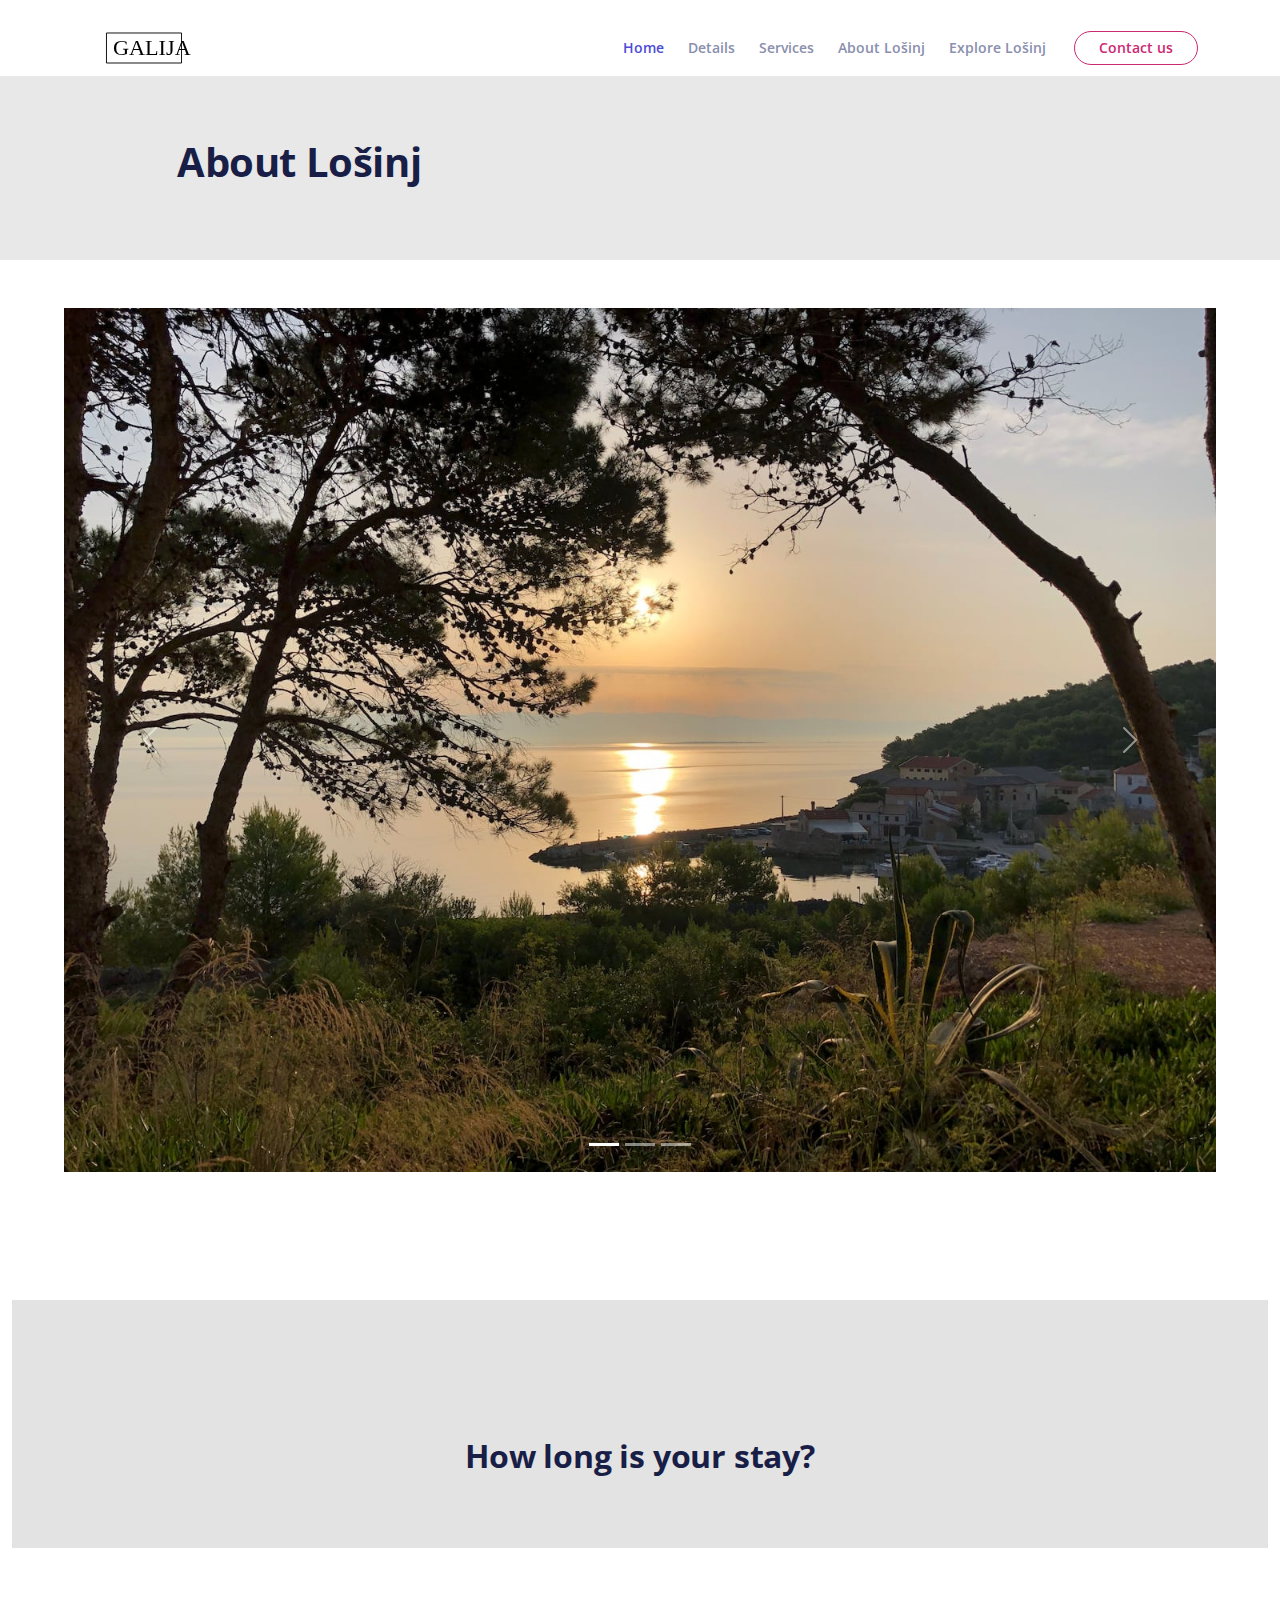
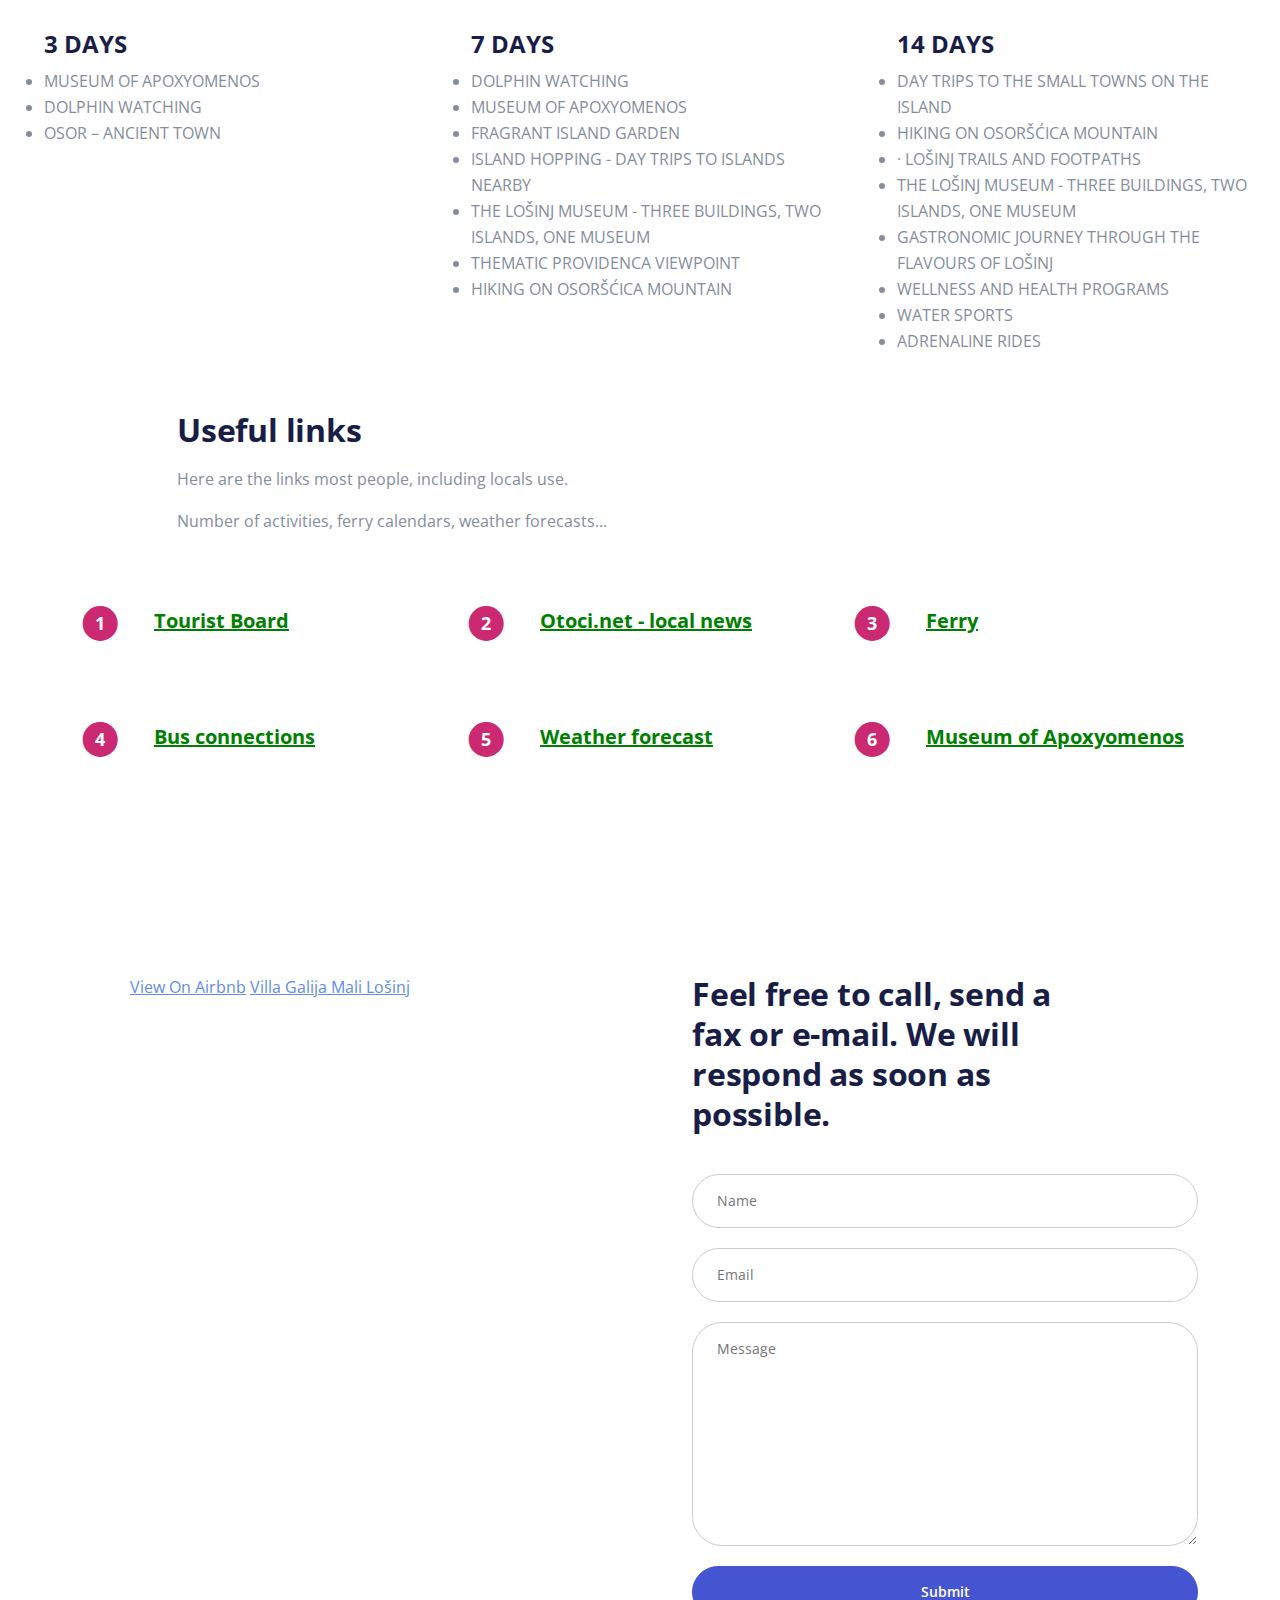
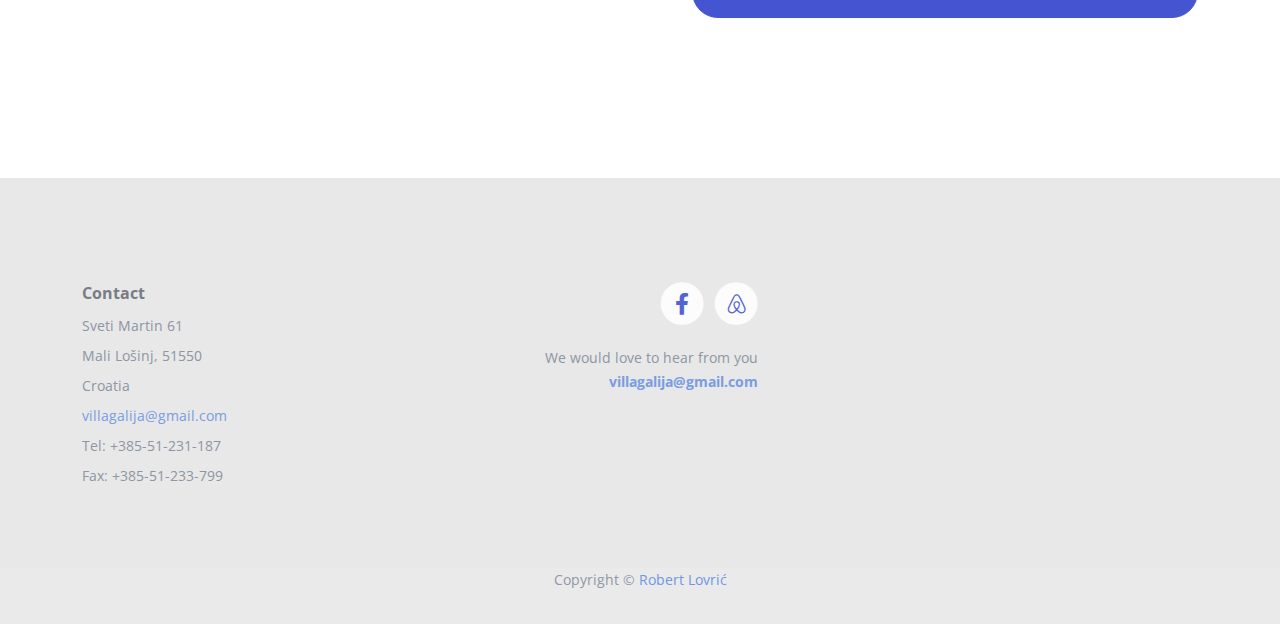
<file: losinj.html>
<!DOCTYPE html>
<html lang="en">

<head>
    <meta charset="utf-8">
    <meta name="viewport" content="width=device-width, initial-scale=1, shrink-to-fit=no">

    <title>About Lošinj | Villa Galija</title>

    <link href="https://fonts.googleapis.com/css2?family=Open+Sans:ital,wght@0,400;0,600;0,700;1,400&display=swap"
        rel="stylesheet">
    <link href="css/bootstrap.min.css" rel="stylesheet">
    <link href="css/fontawesome-all.min.css" rel="stylesheet">
    <link href="css/swiper.css" rel="stylesheet">
    <link href="css/styles.css" rel="stylesheet">


    <link rel="icon" href="images/favicon.png">
</head>

<body>


    <nav id="navbar" class="navbar navbar-expand-lg fixed-top navbar-light" aria-label="Main navigation">
        <div class="container">


            <a class="navbar-brand logo-image" href="index.html"><img src="images/logo.svg" alt="alternative"></a>


            <button class="navbar-toggler p-0 border-0" type="button" id="navbarSideCollapse"
                aria-label="Toggle navigation">
                <span class="navbar-toggler-icon"></span>
            </button>

            <div class="navbar-collapse offcanvas-collapse" id="navbarsExampleDefault">
                <ul class="navbar-nav ms-auto navbar-nav-scroll">
                    <li class="nav-item">
                        <a class="nav-link active" aria-current="page" href="index.html#header">Home</a>
                    </li>
                    <li class="nav-item">
                        <a class="nav-link" href="index.html#details">Details</a>
                    </li>
                    <li class="nav-item">
                        <a class="nav-link" href="index.html#services">Services</a>
                    </li>
                    <li class="nav-item">
                        <a class="nav-link" href="index.html#about">About Lošinj</a>
                    </li>
                    <li class="nav-item">
                        <a class="nav-link" href="losinj.html">Explore Lošinj</a>
                    </li>
                </ul>
                <span class="nav-item">
                    <a class="btn-outline-sm" href="#contact">Contact us</a>
                </span>
            </div>
        </div>
    </nav>


    <header class="ex-header bg-gray">
        <div class="container">
            <div class="row">
                <div class="col-xl-10 offset-xl-1">
                    <h1>About Lošinj</h1>
                </div>
            </div>
        </div>
    </header>

    <div class="ex-basic-1 pt-5 pb-5 align-items-center">
        <div id="carouselExampleIndicators" class="carousel slide" data-bs-ride="carousel">
            <div class="carousel-indicators">
                <button type="button" data-bs-target="#carouselExampleIndicators" data-bs-slide-to="0" class="active"
                    aria-current="true" aria-label="Slide 1"></button>
                <button type="button" data-bs-target="#carouselExampleIndicators" data-bs-slide-to="1"
                    aria-label="Slide 2"></button>
                <button type="button" data-bs-target="#carouselExampleIndicators" data-bs-slide-to="2"
                    aria-label="Slide 3"></button>
            </div>
            <div class="carousel-inner">
                <div class="carousel-item active">
                    <img src="images/carousel1.jpg" class="d-block w-100" alt="...">
                </div>
                <div class="carousel-item">
                    <img src="images/carousel2.jpg" class="d-block w-100" alt="...">
                </div>
                <div class="carousel-item">
                    <img src="images/carousel3.jpg" class="d-block w-100" alt="...">
                </div>
            </div>
            <button class="carousel-control-prev" type="button" data-bs-target="#carouselExampleIndicators"
                data-bs-slide="prev">
                <span class="carousel-control-prev-icon" aria-hidden="true"></span>
                <span class="visually-hidden">Previous</span>
            </button>
            <button class="carousel-control-next" type="button" data-bs-target="#carouselExampleIndicators"
                data-bs-slide="next">
                <span class="carousel-control-next-icon" aria-hidden="true"></span>
                <span class="visually-hidden">Next</span>
            </button>
        </div>
    </div>


    <div class="container-fluid offset-xl-1">
        <div class="ex-header header-losinj">
            <h2> How long is your stay?</h2>
        </div>
        <div class="row">
            <div class="col-sm-4 ">
                <ul>
                    <h4>3 DAYS</h4>
                    <li>MUSEUM OF APOXYOMENOS</li>
                    <li> DOLPHIN WATCHING</li>
                    <li>OSOR – ANCIENT TOWN </li>
                </ul>
            </div>
            <div class="col-sm-4">
                <ul>
                    <h4>7 DAYS</h4>
                    <li> DOLPHIN WATCHING</li>
                    <li>MUSEUM OF APOXYOMENOS</li>
                    <li> FRAGRANT ISLAND GARDEN</li>
                    <li>ISLAND HOPPING - DAY TRIPS TO
                        ISLANDS NEARBY</li>
                    <li>THE LOŠINJ MUSEUM - THREE
                        BUILDINGS, TWO ISLANDS,
                        ONE MUSEUM </li>
                    <li>THEMATIC PROVIDENCA VIEWPOINT </li>
                    <li> HIKING
                        ON OSORŠĆICA MOUNTAIN</li>
                </ul>
            </div>
            <div class="col-sm-4">
                <ul>
                    <h4>14 DAYS</h4>
                    <li> DAY TRIPS TO THE SMALL
                        TOWNS ON THE ISLAND </li>
                    <li> HIKING
                        ON OSORŠĆICA MOUNTAIN</li>
                    <li>· LOŠINJ TRAILS
                        AND FOOTPATHS </li>
                    <li>THE LOŠINJ MUSEUM - THREE
                        BUILDINGS, TWO ISLANDS, ONE
                        MUSEUM</li>
                    <li>GASTRONOMIC JOURNEY THROUGH
                        THE FLAVOURS OF LOŠINJ </li>
                    <li>WELLNESS AND HEALTH PROGRAMS</li>
                    <li>WATER SPORTS</li>
                    <li>ADRENALINE RIDES
                    </li>
                </ul>
            </div>
        </div>

    </div>


    <div class="ex-basic-1 pt-4">
        <div class="container">
            <div class="row">
                <div class="col-xl-10 offset-xl-1">
                    <h2 class="mb-3">Useful links</h2>
                    <p>Here are the links most people, including locals use.</p>
                    <p class="mb-4">Number of activities, ferry calendars, weather forecasts...</p>
                </div>
            </div>
        </div>
    </div>

    <div class="ex-cards-1 pt-3 pb-3">
        <div class="container">
            <div class="row">
                <div class="col-lg-12">


                    <div class="card">
                        <ul class="list-unstyled">
                            <li class="d-flex">
                                <span class="fa-stack">
                                    <span class="fas fa-circle fa-stack-2x"></span>
                                    <span class="fa-stack-1x">1</span>
                                </span>
                                <div class="flex-grow-1">
                                    <h5><a href="https://www.visitlosinj.hr/">Tourist Board</a></h5>
                                </div>
                            </li>
                        </ul>
                    </div>

                    <div class="card">
                        <ul class="list-unstyled">
                            <li class="d-flex">
                                <span class="fa-stack">
                                    <span class="fas fa-circle fa-stack-2x"></span>
                                    <span class="fa-stack-1x">2</span>
                                </span>
                                <div class="flex-grow-1">
                                    <h5><a href="https://www.otoci.net/">Otoci.net - local news</a></h5>
                                </div>
                            </li>
                        </ul>
                    </div>
                    <div class="card">
                        <ul class="list-unstyled">
                            <li class="d-flex">
                                <span class="fa-stack">
                                    <span class="fas fa-circle fa-stack-2x"></span>
                                    <span class="fa-stack-1x">3</span>
                                </span>
                                <div class="flex-grow-1">
                                    <h5><a href="https://www.jadrolinija.hr/en/ferry-croatia">Ferry</a></h5>
                                </div>
                            </li>
                        </ul>
                    </div>
                </div>
            </div>
            <div class="row">
                <div class="col-lg-12">


                    <div class="card">
                        <ul class="list-unstyled">
                            <li class="d-flex">
                                <span class="fa-stack">
                                    <span class="fas fa-circle fa-stack-2x"></span>
                                    <span class="fa-stack-1x">4</span>
                                </span>
                                <div class="flex-grow-1">
                                    <h5><a href="https://www.arriva.com.hr/en-us/home">Bus connections</a></h5>
                                </div>
                            </li>
                        </ul>
                    </div> <!-- end of card -->
                    <!-- end of card -->

                    <!-- Card -->
                    <div class="card">
                        <ul class="list-unstyled">
                            <li class="d-flex">
                                <span class="fa-stack">
                                    <span class="fas fa-circle fa-stack-2x"></span>
                                    <span class="fa-stack-1x">5</span>
                                </span>
                                <div class="flex-grow-1">
                                    <h5><a href="https://meteo.hr/index_en.php">Weather forecast</a></h5>
                                </div>
                            </li>
                        </ul>
                    </div>

                    <div class="card">
                        <ul class="list-unstyled">
                            <li class="d-flex">
                                <span class="fa-stack">
                                    <span class="fas fa-circle fa-stack-2x"></span>
                                    <span class="fa-stack-1x">6</span>
                                </span>
                                <div class="flex-grow-1">
                                    <h5><a href="https://www.muzejapoksiomena.hr/en/">Museum of Apoxyomenos</a></h5>
                                </div>
                            </li>
                        </ul>
                    </div>
                </div>
            </div>
        </div>
    </div>

    <div id="contact" class="form-1">
        <div class="container">
            <div class="row">
                <div class="col-lg-6">
                    <div class="image-container">
                        <div class="airbnb-embed-frame" data-id="37508622" data-view="home"
                            style="width:450px;height:300px;margin:auto">
                            <a
                                href="https://www.airbnb.com/rooms/37508622?guests=1&amp;adults=1&amp;s=66&amp;unique_share_id=423b7d10-517b-4244-a69e-74ad62d87468&amp;source=embed_widget">View
                                On Airbnb</a>
                            <a href="https://www.airbnb.com/rooms/37508622?guests=1&amp;adults=1&amp;s=66&amp;unique_share_id=423b7d10-517b-4244-a69e-74ad62d87468&amp;source=embed_widget"
                                rel="nofollow">Villa Galija Mali Lošinj</a>
                            <script async="" src="https://www.airbnb.com/embeddable/airbnb_jssdk"></script>
                        </div>
                    </div>
                </div>
                <div class="col-lg-6">
                    <div class="text-container">
                        <h2>Feel free to call, send a fax or e-mail. We will respond as soon as possible.</h2>

                        <form>
                            <div class="form-group">
                                <input type="text" class="form-control-input" placeholder="Name" required>
                            </div>
                            <div class="form-group">
                                <input type="email" class="form-control-input" placeholder="Email" required>
                            </div>
                            <div class="form-group">
                                <textarea class="form-control-textarea" placeholder="Message" required></textarea>
                            </div>
                            <div class="form-group">
                                <button type="submit" class="form-control-submit-button">Submit</button>
                            </div>
                        </form>

                    </div>
                </div>
            </div>
        </div>
    </div>



        <div class="footer bg-gray">
            <div class="container">
                <div class="row">
                    <div class="col-lg-12">
                        <div class="footer-col first">
                            <h6>Contact</h6>
                            <ul class="list-unstyled li-space-lg p-small">
                                <li>Sveti Martin 61</li>
                                <li>Mali Lošinj, 51550</li>
                                <li>Croatia</li>
                                <li><a href="mailto:villagalija@gmail.com">villagalija@gmail.com</a></li>
                                <li>Tel: +385-51-231-187</li>
                                <li>Fax: +385-51-233-799</li>
                            </ul>

                        </div>
                        <div class="footer-col third">
                            <span class="fa-stack">
                                <a href="https://www.facebook.com/vilagalija">
                                    <i class="fas fa-circle fa-stack-2x"></i>
                                    <i class="fab fa-facebook-f fa-stack-1x"></i>
                                </a>
                            </span>

                            <span class="fa-stack">
                                <a href="https://www.facebook.com/vilagalija">
                                    <i class="fas fa-circle fa-stack-2x"></i>
                                    <i class="fab fa-airbnb fa-stack-1x"></i>
                                </a>
                            </span>
                            <p class="p-small">We would love to hear from you <a
                                    href="mailto:villagalija@gmail.com"><strong>villagalija@gmail.com</strong></a></p>
                        </div>
                    </div>
                </div>
            </div>
        </div>



        <div class="copyright bg-gray">
            <div class="container">
                <div class="row">
                    <div class="col-lg-12">
                        <p class="p-small">Copyright © <a href="https://github.com/senseji/">Robert Lovrić</a></p>
                    </div>
                </div>
            </div>
        </div>



        <button onclick="topFunction()" id="myBtn">
            <img src="images/up-arrow.png" alt="alternative">
        </button>

        <script src="js/bootstrap.min.js"></script>
        <script src="js/swiper.min.js"></script>
        <script src="js/scripts.js"></script>
</body>

</html>
</file>
<file: css/styles.css>
body,
html {
    width: 100%;
	height: 100%;
}

body, p {
	color: #858d9c; 
	font: 400 1rem/1.625rem "Open Sans", sans-serif;
}

h1 {
	color: #191e47;
	font-weight: 700;
	font-size: 2.5rem;
	line-height: 3.25rem;
	letter-spacing: -0.4px;
}

h2 {
	color: #191e47;
	font-weight: 700;
	font-size: 2rem;
	line-height: 2.5rem;
	letter-spacing: -0.2px;
}

h3 {
	color: #191e47;
	font-weight: 700;
	font-size: 1.75rem;
	line-height: 2.25rem;
	letter-spacing: -0.2px;
}

h4 {
	color: #191e47;
	font-weight: 700;
	font-size: 1.5rem;
	line-height: 2rem;
}

h5 {
	color: #191e47;
	font-weight: 700;
	font-size: 1.25rem;
	line-height: 1.625rem;
}

h6 {
	color: #191e47;
	font-weight: 700;
	font-size: 1rem;
	line-height: 1.375rem;
}

.p-large {
	font-size: 1.125rem;
	line-height: 1.75rem;
}

.p-small {
	font-size: 0.875rem;
	line-height: 1.5rem;
}

.testimonial-text {
	font-style: italic;
}

.testimonial-author {
	font-weight: 700;
	font-size: 1.25rem;
	line-height: 1.75rem;
}

.li-space-lg li {
	margin-bottom: 0.5rem;
}

a {
	color: #618ce2;
	text-decoration: underline;
}

a:hover {
	color: #6c717b;
	text-decoration: underline;
}

.no-line {
	text-decoration: none;
}

.no-line:hover {
	text-decoration: none;
}

.blue {
	color: #4555d2;
}

.bg-gray {
	background-color: hsl(0, 0%, 91%);
}

.btn-solid-reg {
	display: inline-block;
	padding: 1.375rem 2.25rem 1.375rem 2.25rem;
	border: 1px solid #4555d2;
	border-radius: 30px;
	background-color: #4555d2;
	color: #ffffff;
	font-weight: 600;
	font-size: 0.875rem;
	line-height: 0;
	text-decoration: none;
	transition: all 0.2s;
}

.btn-solid-reg:hover {
	background-color: transparent;
	color: #4555d2; /* needs to stay here because of the color property of a tag */
	text-decoration: none;
}

.btn-solid-lg {
	display: inline-block;
	padding: 1.625rem 2.625rem 1.625rem 2.625rem;
	border: 1px solid #4555d2;
	border-radius: 30px;
	background-color: #4555d2;
	color: #ffffff;
	font-weight: 600;
	font-size: 0.875rem;
	line-height: 0;
	text-decoration: none;
	transition: all 0.2s;
}

.btn-solid-lg:hover {
	background-color: transparent;
	color: #4555d2; /* needs to stay here because of the color property of a tag */
	text-decoration: none;
}

.btn-outline-reg {
	display: inline-block;
	padding: 1.375rem 2.25rem 1.375rem 2.25rem;
	border: 1px solid #cc2973;
	border-radius: 30px;
	background-color: transparent;
	color: #cc2973;
	font-weight: 600;
	font-size: 0.875rem;
	line-height: 0;
	text-decoration: none;
	transition: all 0.2s;
}

.btn-outline-reg:hover {
	background-color: #cc2973;
	color: #ffffff;
	text-decoration: none;
}

.btn-outline-lg {
	display: inline-block;
	padding: 1.625rem 2.625rem 1.625rem 2.625rem;
	border: 1px solid #cc2973;
	border-radius: 30px;
	background-color: transparent;
	color: #cc2973;
	font-weight: 600;
	font-size: 0.875rem;
	line-height: 0;
	text-decoration: none;
	transition: all 0.2s;
}

.btn-outline-lg:hover {
	background-color: #cc2973;
	color: #ffffff;
	text-decoration: none;
}

.btn-outline-sm {
	display: inline-block;
	padding: 1rem 1.5rem 1rem 1.5rem;
	border: 1px solid #cc2973;
	border-radius: 30px;
	background-color: transparent;
	color: #cc2973;
	font-weight: 600;
	font-size: 0.875rem;
	line-height: 0;
	text-decoration: none;
	transition: all 0.2s;
}

.btn-outline-sm:hover {
	background-color: #cc2973;
	color: #ffffff;
	text-decoration: none;
}

.form-group {
	position: relative;
	margin-bottom: 1.25rem;
}

.form-control-input,
.form-control-textarea {
	width: 100%;
	padding-top: 0.875rem;
	padding-bottom: 0.875rem;
	padding-left: 1.5rem;
	border: 1px solid #cbcbd1;
	border-radius: 30px;
	background-color: #ffffff;
	font-size: 0.875rem;
	line-height: 1.5rem;
	-webkit-appearance: none; /* removes inner shadow on form inputs on ios safari */
}

.form-control-textarea {
	display: block;
	height: 14rem; /* used instead of html rows to normalize height between Chrome and IE/FF */
}

.form-control-input:focus,
.form-control-textarea:focus {
	border: 1px solid #a1a1a1;
	outline: none; /* Removes blue border on focus */
}

.form-control-input:hover,
.form-control-textarea:hover {
	border: 1px solid #a1a1a1;
}

.form-control-submit-button {
	display: inline-block;
	width: 100%;
	height: 3.25rem;
	border: 1px solid #4555d2;
	border-radius: 30px;
	background-color: #4555d2;
	color: #ffffff;
	font-weight: 600;
	font-size: 0.875rem;
	line-height: 0;
	cursor: pointer;
	transition: all 0.2s;
}

.form-control-submit-button:hover {
	border: 1px solid #4555d2;
	background-color: transparent;
	color: #4555d2;
}


/**********************/
/*     Navigation     */
/**********************/
.navbar {
	background-color: #ffffff;
	font-weight: 600;
	font-size: 0.875rem;
	line-height: 0.875rem;
	box-shadow: 0 2px 6px 0 rgba(0, 0, 0, 0.05);
}

.navbar .navbar-brand {
	padding-top: 0.25rem;
	padding-bottom: 0.25rem;
}

.navbar .logo-image img {
    width: 124px;
	height: 32px;
}

.navbar .logo-text {
	color: #191e47;
	font-weight: 700;
	font-size: 1.875rem;
	line-height: 1rem;
	text-decoration: none;
}

.offcanvas-collapse {
	position: fixed;
	top: 3.25rem; /* adjusts the height between the top of the page and the offcanvas menu */
	bottom: 0;
	left: 100%;
	width: 100%;
	padding-right: 1rem;
	padding-left: 1rem;
	overflow-y: auto;
	visibility: hidden;
	background-color: #ffffff;
	transition: visibility .3s ease-in-out, -webkit-transform .3s ease-in-out;
	transition: transform .3s ease-in-out, visibility .3s ease-in-out;
	transition: transform .3s ease-in-out, visibility .3s ease-in-out, -webkit-transform .3s ease-in-out;
}

.offcanvas-collapse.open {
	visibility: visible;
	-webkit-transform: translateX(-100%);
	transform: translateX(-100%);
}

.navbar .navbar-nav {
	margin-top: 0.75rem;
	margin-bottom: 0.5rem;
}

.navbar .nav-item .nav-link {
	padding-top: 0.625rem;
	padding-bottom: 0.625rem;
	color: #8a8fad;
	text-decoration: none;
	transition: all 0.2s ease;
}

.navbar .nav-item.dropdown.show .nav-link,
.navbar .nav-item .nav-link:hover,
.navbar .nav-item .nav-link.active {
	color: #4c4cd6;
}

/* Dropdown Menu */
.navbar .dropdown .dropdown-menu {
	animation: fadeDropdown 0.2s; /* required for the fade animation */
}

@keyframes fadeDropdown {
    0% {
        opacity: 0;
    }

    100% {
        opacity: 1;
	}
}

.navbar .dropdown-menu {
	margin-top: 0.25rem;
	margin-bottom: 0.25rem;
	border: none;
	background-color: #ffffff;
}

.navbar .dropdown-item {
	padding-top: 0.625rem;
	padding-bottom: 0.625rem;
	color: #191e47;
	font-weight: 600;
	font-size: 0.875rem;
	line-height: 0.875rem;
	text-decoration: none;
}

.navbar .dropdown-item:hover {
	background-color: #ffffff;
	color: #4555d2;
}

.navbar .dropdown-divider {
	width: 100%;
	height: 1px;
	margin: 0.5rem auto 0.5rem auto;
	border: none;
	background-color: #efefef;
}
/* end of dropdown menu */

.navbar .navbar-toggler {
	padding: 0;
	border: none;
	font-size: 1.25rem;
}


/*****************/
/*    Header     */
/*****************/
.header {
	position: relative;
	overflow: hidden;
	padding-top: 8rem;
	padding-bottom: 4em;
	background-color: hsl(0, 0%, 100%);
	text-align: center;
}


.header div[class*="col"] {  
	/* selects all elements which have classes starting with col */
	/* needed so that the absolute positioned decoration stays behind */
	position: relative;
}

.header .h1-large {
	margin-bottom: 1.75rem;
	font-size: 3rem;
	line-height: 3.5rem;
}

.header .p-large {
	margin-bottom: 2.25rem;
}

.header .btn-solid-lg,
.header .btn-outline-lg {
	margin-right: 0.25rem;
	margin-bottom: 1.25rem;
	margin-left: 0.25rem;
}

.header .image-container {
	margin-top: 5rem;
}

/************************/
/*     Introduction     */
/************************/
.basic-1 {
	padding-top: 9.25rem;
	padding-bottom: 8.75rem;
}

.basic-1 h2 {
	margin-bottom: 1.75rem;
}


/*********************/
/*     Details 1     */
/*********************/


.basic-2 div[class*="col"] {  
	/* selects all elements which have classes starting with col */
	/* needed so that the absolute positioned decoration stays behind */
	position: relative;
}

.basic-2 .image-container {
	margin-bottom: 5rem;
}

.basic-2 h2 {
	margin-bottom: 1.875rem;
}

.basic-2 .list-unstyled {
	margin-bottom: 2rem;
}

.basic-2 .list-unstyled .fas {
	color: #cc2973;
	font-size: 0.375rem;
	line-height: 1.625rem;
}

.basic-2 .list-unstyled .flex-grow-1 {
	margin-left: 0.5rem;
}


/********************/
/*     Services     */
/********************/
.cards-1 {
	padding-top: 9.5rem;
	padding-bottom: 5.5rem;
}

.cards-1 h2 {
	margin-bottom: 1.75rem;
}

.cards-1 .text-container {
	margin-bottom: 5rem;
}

.cards-1 .list-unstyled {
	margin-top: 1.5rem;
}

.cards-1 .list-unstyled .fas {
	color: #cc2973;
	font-size: 0.375rem;
	line-height: 1.625rem;
}

.cards-1 .list-unstyled .flex-grow-1 {
	margin-left: 0.5rem;
}

.cards-1 .card-container {
	text-align: center;
}

.cards-1 .card {
	display: inline-block;
	margin-right: 1.5rem;
	margin-bottom: 3.75rem;
	margin-left: 1.5rem;
	width: 150px;
	border: none;
	background-color: transparent;
	text-align: center;
	vertical-align: top;
}

.cards-1 .card-icon {
	width: 90px;
	height: 90px;
	margin-right: auto;
	margin-bottom: 1.5rem;
	margin-left: auto;
	border-radius: 50%;
	background-color: #ffffff;
	text-align: center;
}

.cards-1 .card-icon .far,
.cards-1 .card-icon .fas {
	margin-left: 2rem;
	color: #cc2973;
	font-size: 3.75rem;
}

.cards-1 .card-body {
	padding: 0;
}

.cards-1 .card-title {
	font-weight: 600;
}


/*********************/
/*     Details 2     */
/*********************/
.basic-3 {
	position: relative;
	overflow: hidden;
	padding-top: 9.5rem;
	padding-bottom: 9.75rem;
}



.basic-3 div[class*="col"] {  
	/* selects all elements which have classes starting with col */
	/* needed so that the absolute positioned decoration stays behind */
	position: relative;
}

.basic-3 .text-container {
	margin-bottom: 5rem;
}

.basic-3 h2 {
	margin-bottom: 1.875rem;
}

.basic-3 p {
	margin-bottom: 2rem;
}


/**********************/
/*     Invitation     */
/**********************/
.basic-4 {
	padding-top: 9.25rem;
	padding-bottom: 9.75rem;
	text-align: center;
}

.basic-4 h4 {
	margin-bottom: 2rem;
}


/********************/
/*     Projects     */
/********************/
.cards-2 {
	padding-top: 9.5rem;
	padding-bottom: 5rem;
}

.cards-2 .h2-heading {
	margin-bottom: 3.75rem;
	text-align: center;
}

.cards-2 .card {
	max-width: 350px;
	margin-right: auto;
	margin-bottom: 4.5rem;
	margin-left: auto;
	border: none;
}

.cards-2 .card img {
	margin-bottom: 2rem;
	border-radius: 10px;
}

.cards-2 .card-body {
	padding: 0;
}


/************************/
/*     Testimonials     */
/************************/
.slider-1 {
	position: relative;
	padding-top: 9.75rem;
	padding-bottom: 9.75rem;
}

.slider-1 .quotes-decoration {
	position: absolute;
	top: 0;
	left: 15px;
	width: 120px;
	opacity: 0.2;
}

.slider-1 .slider-container {
	position: relative;
}

.slider-1 .swiper-container {
	position: static;
	width: 86%;
	text-align: center;
}

.slider-1 .swiper-button-prev:focus,
.slider-1 .swiper-button-next:focus {
	/* even if you can't see it chrome you can see it on mobile device */
	outline: none;
}

.slider-1 .swiper-button-prev {
	left: -10px;
	background-image: url("data:image/svg+xml;charset=utf-8,%3Csvg%20xmlns%3D'http%3A%2F%2Fwww.w3.org%2F2000%2Fsvg'%20viewBox%3D'0%200%2028%2044'%3E%3Cpath%20d%3D'M0%2C22L22%2C0l2.1%2C2.1L4.2%2C22l19.9%2C19.9L22%2C44L0%2C22L0%2C22L0%2C22z'%20fill%3D'%23707375'%2F%3E%3C%2Fsvg%3E");
	background-size: 18px 28px;
}

.slider-1 .swiper-button-next {
	right: -10px;
	background-image: url("data:image/svg+xml;charset=utf-8,%3Csvg%20xmlns%3D'http%3A%2F%2Fwww.w3.org%2F2000%2Fsvg'%20viewBox%3D'0%200%2028%2044'%3E%3Cpath%20d%3D'M27%2C22L27%2C22L5%2C44l-2.1-2.1L22.8%2C22L2.9%2C2.1L5%2C0L27%2C22L27%2C22z'%20fill%3D'%23707375'%2F%3E%3C%2Fsvg%3E");
	background-size: 18px 28px;
}

.slider-1 .testimonial-image {
	width: 120px;
	height: 120px;
	margin-bottom: 2.25rem;
	border-radius: 50%;
}

.slider-1 .testimonial-text {
	margin-bottom: 1.75rem;
	font-size: 1.25rem;
	line-height: 2rem;
}

.slider-1 .testimonial-author {
	margin-bottom: 0.25rem;
	color: #2b2b4f;
}



.container-fluid {
	margin-left: 0.0em;
	margin-right: 0.0em;
	margin-top: 1em;
	margin-bottom: 1em;
}

.header-losinj {
	background-color:hsl(0, 0%, 89%);
	margin-bottom:5em;
	text-align: center;
}

/*******************/
/*     Contact     */
/*******************/
.form-1 {
	position: relative;
	overflow: hidden;
	padding-top: 9.5rem;
	padding-bottom: 8.75rem;
	text-align: center;
}

.form-1 .decoration-star {
	position: absolute;
	top: 600px;
	left: -100px;
	width: 200px;
	opacity: 0.7;
}

.form-1 .decoration-star-2 {
	position: absolute;
	top: 600px;
	right: -100px;
	width: 200px;
	opacity: 0.7;
}

.form-1 div[class*="col"] {  
	/* selects all elements which have classes starting with col */
	/* needed so that the absolute positioned decoration stays behind */
	position: relative;
}

.form-1 .image-container {
	margin-bottom: 5rem;
}

.form-1 h2 {
	margin-bottom: 2.5rem;
}


/******************/
/*     Footer     */
/******************/
.footer {
	padding-top: 6.5rem;
	padding-bottom: 2rem;
}

.footer a {
	text-decoration: none;
}

.footer .footer-col {
	margin-bottom: 3rem;
}

.footer h6 {
	margin-bottom: 0.625rem;
	color: #6c717b;
	opacity: 0.9;
}

.footer p,
.footer a,
.footer ul {
	opacity: 0.9;
}

.footer .li-space-lg li {
	margin-bottom: 0.375rem;
}

.footer .footer-col.third .fa-stack {
	width: 2em;
	margin-bottom: 1.25rem;
	margin-right: 0.375rem;
	font-size: 1.375rem;
}

.footer .footer-col.third .fa-stack .fa-stack-2x {
	color: #ffffff;
	transition: all 0.2s ease;
}

.footer .footer-col.third .fa-stack .fa-stack-1x {
	color: #4555d2;
	transition: all 0.2s ease;
}

.footer .footer-col.third .fa-stack:hover .fa-stack-2x {
	color: #4555d2;
}

.footer .footer-col.third .fa-stack:hover .fa-stack-1x {
	color: #ffffff;
}


/*********************/
/*     Copyright     */
/*********************/
.copyright {
	padding-bottom: 1rem;
	text-align: center;
	opacity: 0.9;
}

.copyright p,
.copyright a {
	text-decoration: none;
}


/******************************/
/*     Back To Top Button     */
/******************************/
#myBtn {
	position: fixed; 
  	z-index: 99; 
	bottom: 20px; 
	right: 20px; 
	display: none; 
	width: 52px;
	height: 52px;
	border: none; 
	border-radius: 50%; 
	outline: none; 
	background-color: #44434a; 
	cursor: pointer; 
}

#myBtn:hover {
	background-color: #1d1d21;
}

#myBtn img {
	margin-bottom: 0.25rem;
	width: 18px;
}


/***********************/
/*     Extra Pages     */
/***********************/
.ex-header {
	padding-top: 8.5rem;
	padding-bottom: 4rem;
}

.ex-basic-1 .list-unstyled .fas {
	color: #cc2973;
	font-size: 0.375rem;
	line-height: 1.625rem;
}

.ex-basic-1 .list-unstyled .flex-grow-1 {
	margin-left: 0.5rem;
}

.ex-basic-1 .text-box {
	padding: 1.25rem 1.25rem 0.5rem 1.25rem;
	background-color: #f9fafe;
}

.ex-cards-1 .card {
	border: none;
	background-color: transparent;
}

.ex-cards-1 .card .fa-stack {
	width: 2em;
	font-size: 1.125rem;
}

.ex-cards-1 .card .fa-stack-2x {
	color: #cc2973;
}

.ex-cards-1 .card .fa-stack-1x {
	width: 2em;
	color: #ffffff;
	font-weight: 700;
	line-height: 2.125rem;
}

.ex-cards-1 .card .list-unstyled .flex-grow-1 {
	margin-left: 2.25rem;
}

.ex-cards-1 .card .list-unstyled .flex-grow-1 h5 {
	margin-top: 0.125rem;
	margin-bottom: 0.5rem;
}

.carousel {
	margin-left: 5%;
	margin-right: 5% ;
	margin-bottom: 5% ;
}
.card a {

	color:green;
}

/*************************/
/*     Media Queries     */
/*************************/	
/* Min-width 768px */
@media (min-width: 768px) {

	/* Header */
	.header {
		padding-top: 11rem;
		padding-bottom: 5em;
	}

	.header .decoration-star {
		top: 100px;
		left: -150px;
		width: 300px;
	}
	
	.header .decoration-star-2 {
		top: 140px;
		right: -200px;
		width: 400px;
	}
	/* end of header */


	/* Statistics */
	.counter .counter-cell {
		display: inline-block;
		margin-right: 1.5rem;
		margin-left: 1.5rem;
		vertical-align: top;
	}
	/* end of statistics */


	/* Services */
	.cards-1 .card {
		margin-right: 2rem;
		margin-left: 2rem;
		
	}
	/* end of services */


	/* Contact */
	.form-1 .decoration-star {
		left: -150px;
		width: 300px;
	}
	
	.form-1 .decoration-star-2 {
		right: -200px;
		width: 400px;
	}
	/* end of contact */


	/* Extra Pages */
	.ex-basic-1 .text-box {
		padding: 1.75rem 2rem 0.875rem 2rem;
	}
	/* end of extra pages */
}
/* end of min-width 768px */


/* Min-width 992px */
@media (min-width: 992px) {
	
	/* General Styles */
	.h2-heading {
		width: 35.25rem;
		margin-right: auto;
		margin-left: auto;
	}

	.p-heading {
		width: 46rem;
		margin-right: auto;
		margin-left: auto;
	}
	/* end of general styles */


	/* Navigation */
	.navbar {
		padding-top: 1.75rem;
		background-color: #ffffff;
		box-shadow: none;
		transition: all 0.2s;
	}

	.navbar.extra-page {
		padding-top: 0.5rem;
	}

	.navbar.top-nav-collapse {
		padding-top: 0.5rem;
		padding-bottom: 0.5rem;
		background-color: #ffffff;
		box-shadow: 0 2px 6px 0 rgba(0, 0, 0, 0.05);
	}

	.offcanvas-collapse {
		position: static;
		top: auto;
		bottom: auto;
		left: auto;
		width: auto;
		padding-right: 0;
		padding-left: 0;
		background-color: transparent;
		overflow-y: visible;
		visibility: visible;
	}

	.offcanvas-collapse.open {
		-webkit-transform: none;
		transform: none;
	}

	.navbar .navbar-nav {
		margin-top: 0;
		margin-bottom: 0;
	}
	
	.navbar .nav-item .nav-link {
		padding-right: 0.75rem;
		padding-left: 0.75rem;
	}

	.navbar .dropdown-menu {
		padding-top: 0.75rem;
		padding-bottom: 0.75rem;
		box-shadow: 0 3px 3px 1px rgba(0, 0, 0, 0.08);
	}

	.navbar .dropdown-divider {
		width: 90%;
	}

	.navbar .nav-item .btn-outline-sm {
		margin-top: 0;
		margin-left: 1rem;
	}
	/* end of navigation */


	/* Header */
	.header {
		text-align: left;
	}

	.header .text-container {
		margin-top: 4rem;
	}

	.header .image-container {
		margin-top: 0;
	}

	.header .btn-solid-lg,
	.header .btn-outline-lg {
		margin-right: 0;
		margin-left: 0;
	}
	
	.header .btn-solid-lg {
		margin-right: 0.5rem;
	}
	/* end of header */


	/* Statistics */
	.counter .purecounter {
		font-size: 6rem;
		line-height: 4rem;
	}
	/* end of statistics */


	/* Introduction */
	.basic-1 h2 {
		width: 90%;
	}
	/* end of introduction */


	/* Details 1 */
	.basic-2 .decoration-star {
		top: 260px;
		left: -150px;
		width: 300px;
	}

	.basic-2 .image-container {
		margin-bottom: 0;
	}
	/* end of details 1 */


	/* Services */
	.cards-1 .text-container {
		margin-bottom: 0;
	}
	/* end of services */


	/* Details 2 */
	.basic-3 .decoration-star {
		top: 260px;
		right: -150px;
		width: 300px;
	}

	.basic-3 .image-container {
		text-align: right;
	}
	/* end of details 2 */


	/* Invitation */
	.basic-4 h4 {
		width: 48rem;
		margin-right: auto;
		margin-left: auto;
	}
	/* end of invitation */


	/* Projects */
	.cards-2 .card {
		display: inline-block;
		width: 292px;
		max-width: 100%;
		vertical-align: top;
	}
	
	.cards-2 .card:nth-of-type(3n+2) {
		margin-right: 1.5rem;
		margin-left: 1.5rem;
	}
	/* end of projects */


	/* Contact */
	.form-1 {
		text-align: left;
	}

	.form-1 .decoration-star {
		top: 260px;
	}
	
	.form-1 .decoration-star-2 {
		top: 240px;
	}

	.form-1 .image-container {
		margin-bottom: 0;
	}
	/* end of contact */


	/* Footer */
	.footer .footer-col {
		margin-bottom: 2rem;
	}

	.footer .footer-col.first {
		display: inline-block;
		width: 320px;
		margin-right: 1.75rem;
		vertical-align: top;
	}
	
	.footer .footer-col.second {
		display: inline-block;
		width: 320px;
		margin-right: 1.75rem;
		vertical-align: top;
	}
	
	.footer .footer-col.third {
		display: inline-block;
		width: 224px;
		text-align: right;
		vertical-align: top;
	}

	.footer .footer-col.third .fa-stack {
		margin-right: 0;
		margin-left: 0.375rem;
	}
	/* end of footer */


	/* Extra Pages */
	.ex-cards-1 .card {
		display: inline-block;
		width: 296px;
		vertical-align: top;
		margin-top: 2rem;
		margin-bottom: 2rem;
	}

	.ex-cards-1 .card:nth-of-type(3n+2) {
		margin-right: 2rem;
		margin-left: 2rem;
	}
	/* end of extra pages */
}
/* end of min-width 992px */


/* Min-width 1200px */
@media (min-width: 1200px) {
	
	/* General Styles */
	.container {
		max-width: 1140px;
	}
	/* end of general styles */
	

	/* Header */
	.header {
		padding-top: 12rem;
		padding-bottom: 6rem;
	}

	.header .text-container {
		margin-top: 6.5rem;
	}

	.header .decoration-star {
		top: 200px;
		left: -200px;
		width: 500px;
	}
	
	.header .decoration-star-2 {
		top: 150px;
		right: -200px;
		width: 600px;
	}

	.header .h1-large {
		font-size: 4.25rem;
		line-height: 4.875rem;
	}

	.header .image-container {
		text-align: right;
	}
	/* end of header */



	/* Details 1 */


	.basic-2 .text-container {
		margin-top: 5rem;
		margin-left: 2.5rem;
	}

	.basic-2 h2 {
		width: 90%;
	}
	/* end of details 1 */


	/* Services */
	.cards-1 .text-container {
		margin-top: 2rem;
		margin-right: 4.75rem;
	}

	.cards-1 .card {
		margin-right: 2.25rem;
		margin-left: 2.25rem;
	}

	.cards-1 .card:nth-of-type(3n+1) {
		margin-left: 0;
	}
	
	.cards-1 .card:nth-of-type(3n+3) {
		margin-right: 0;
	}
	/* end of services */


	/* Details 2 */


	.basic-3 .text-container {
		margin-top: 6rem;
		margin-right: 3rem;
	}

	.basic-3 h2 {
		width: 95%;
	}
	/* end of details 2 */


	/* Projects */
	.cards-2 .card {
		width: 350px;
	}

	.cards-2 .card:nth-of-type(3n+2) {
		margin-right: 1.625rem;
		margin-left: 1.625rem;
	}
	/* end of projects */


	/* Testimonials */
	.slider-1 .quotes-decoration {
		left: 170px;
		width: 220px;
	}

	.slider-1 .slider-container {
		width: 82%;
		margin-right: auto;
		margin-left: auto;
	}
	/* end of testimonials */


	/* Contact */
	.form-1 .decoration-star {
		top: 140px;
		left: -300px;
		width: 600px;
	}
	
	.form-1 .decoration-star-2 {
		top: 140px;
		right: -300px;
		width: 600px;
	}

	.form-1 .text-container {
		margin-left: 2.5rem;
	}

	.form-1 h2 {
		width: 82%;
	}
	/* end of contact */


	/* Footer */
	.footer .footer-col.first {
		width: 352px;
		margin-right: 6rem;
	}
	
	.footer .footer-col.second {
		margin-right: 6.5rem;
	}
	
	.footer .footer-col.third {
		text-align: right;
	}
	/* end of footer */


	/* Extra Pages */
	.ex-cards-1 .card {
		width: 336px;
	}

	.ex-cards-1 .card:nth-of-type(3n+2) {
		margin-right: 2.875rem;
		margin-left: 2.875rem;
	}
	/* end of extra pages */
}
/* end of min-width 1200px */


/* Min-width 1400px */
@media (min-width: 1400px) {
	
	/* Header */
	/*.header .decoration-star {
		top: 120px;
		left: -250px;
		width: 600px;
	}
	
	.header .decoration-star-2 {
		top: 60px;
		right: -300px;
		width: 700px;
	}*/
	/* end of header */
	
}
/* end of min-width 1400px */
</file>
